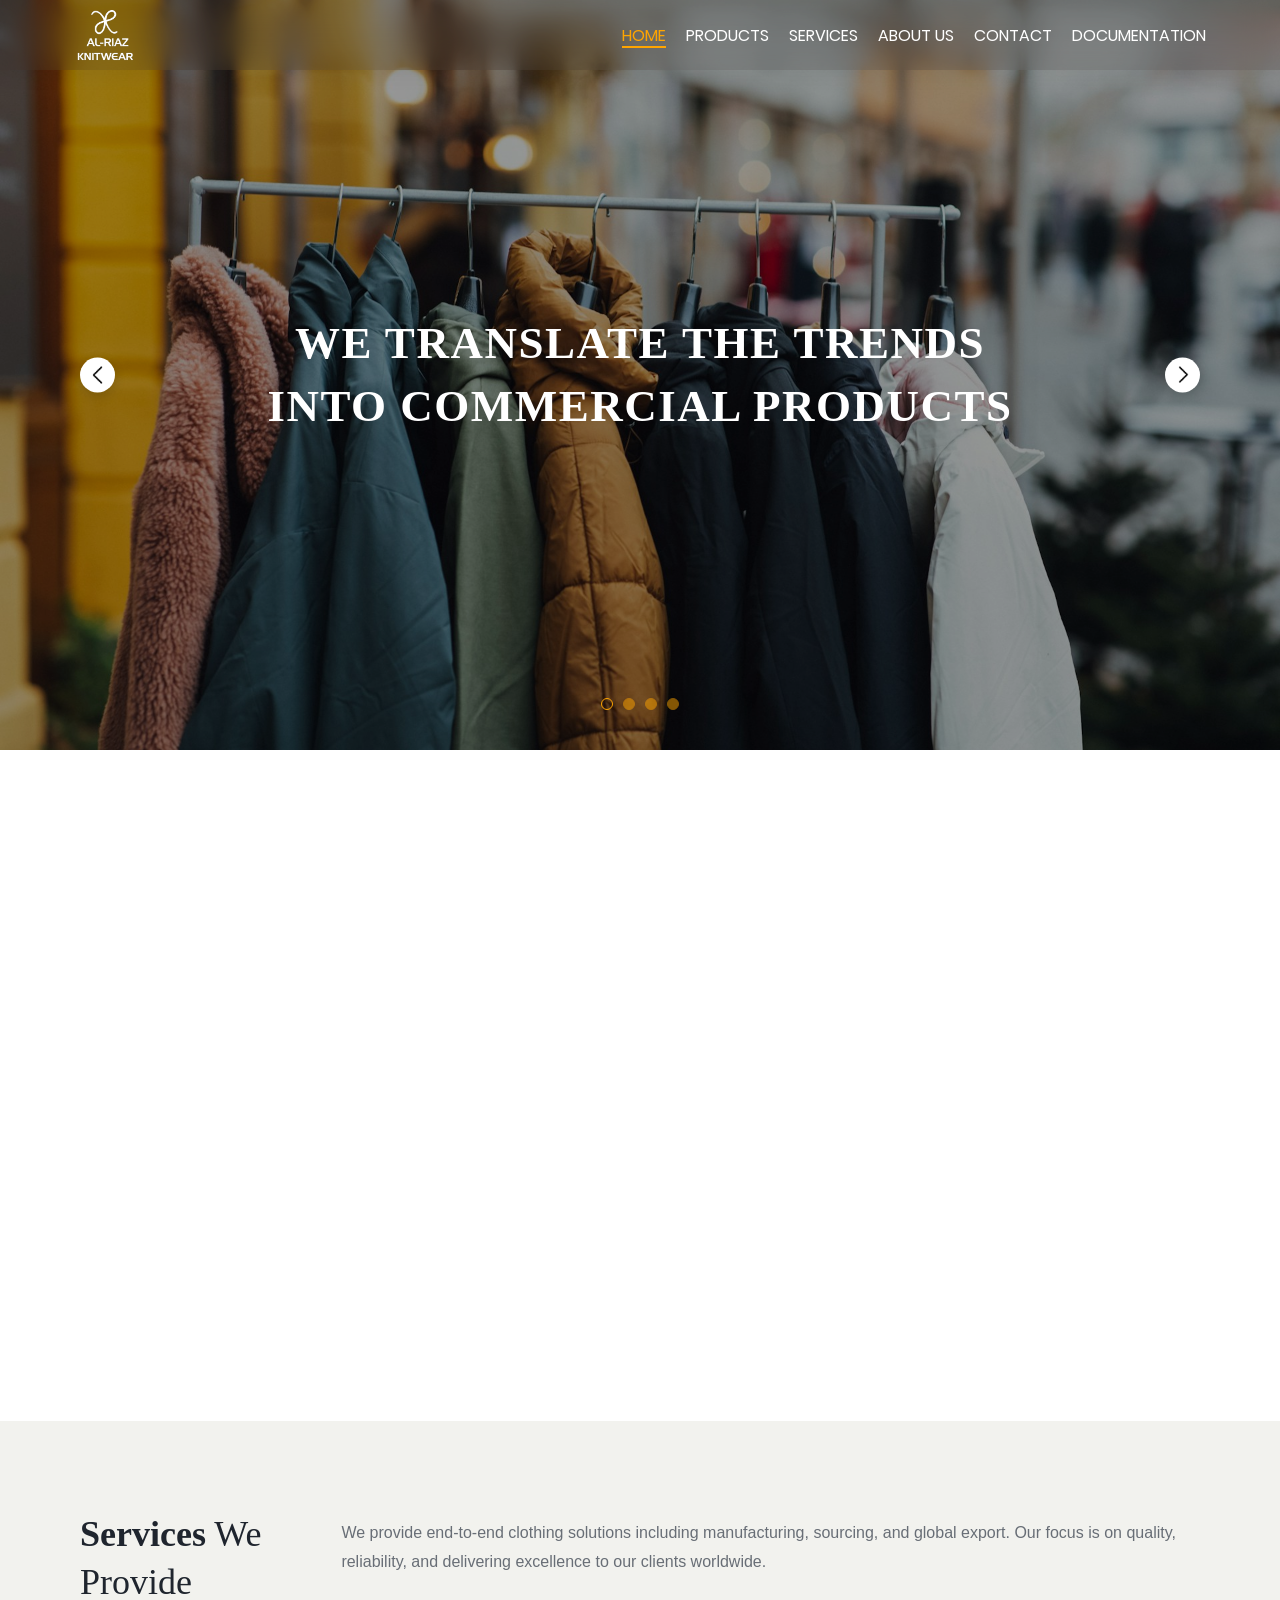
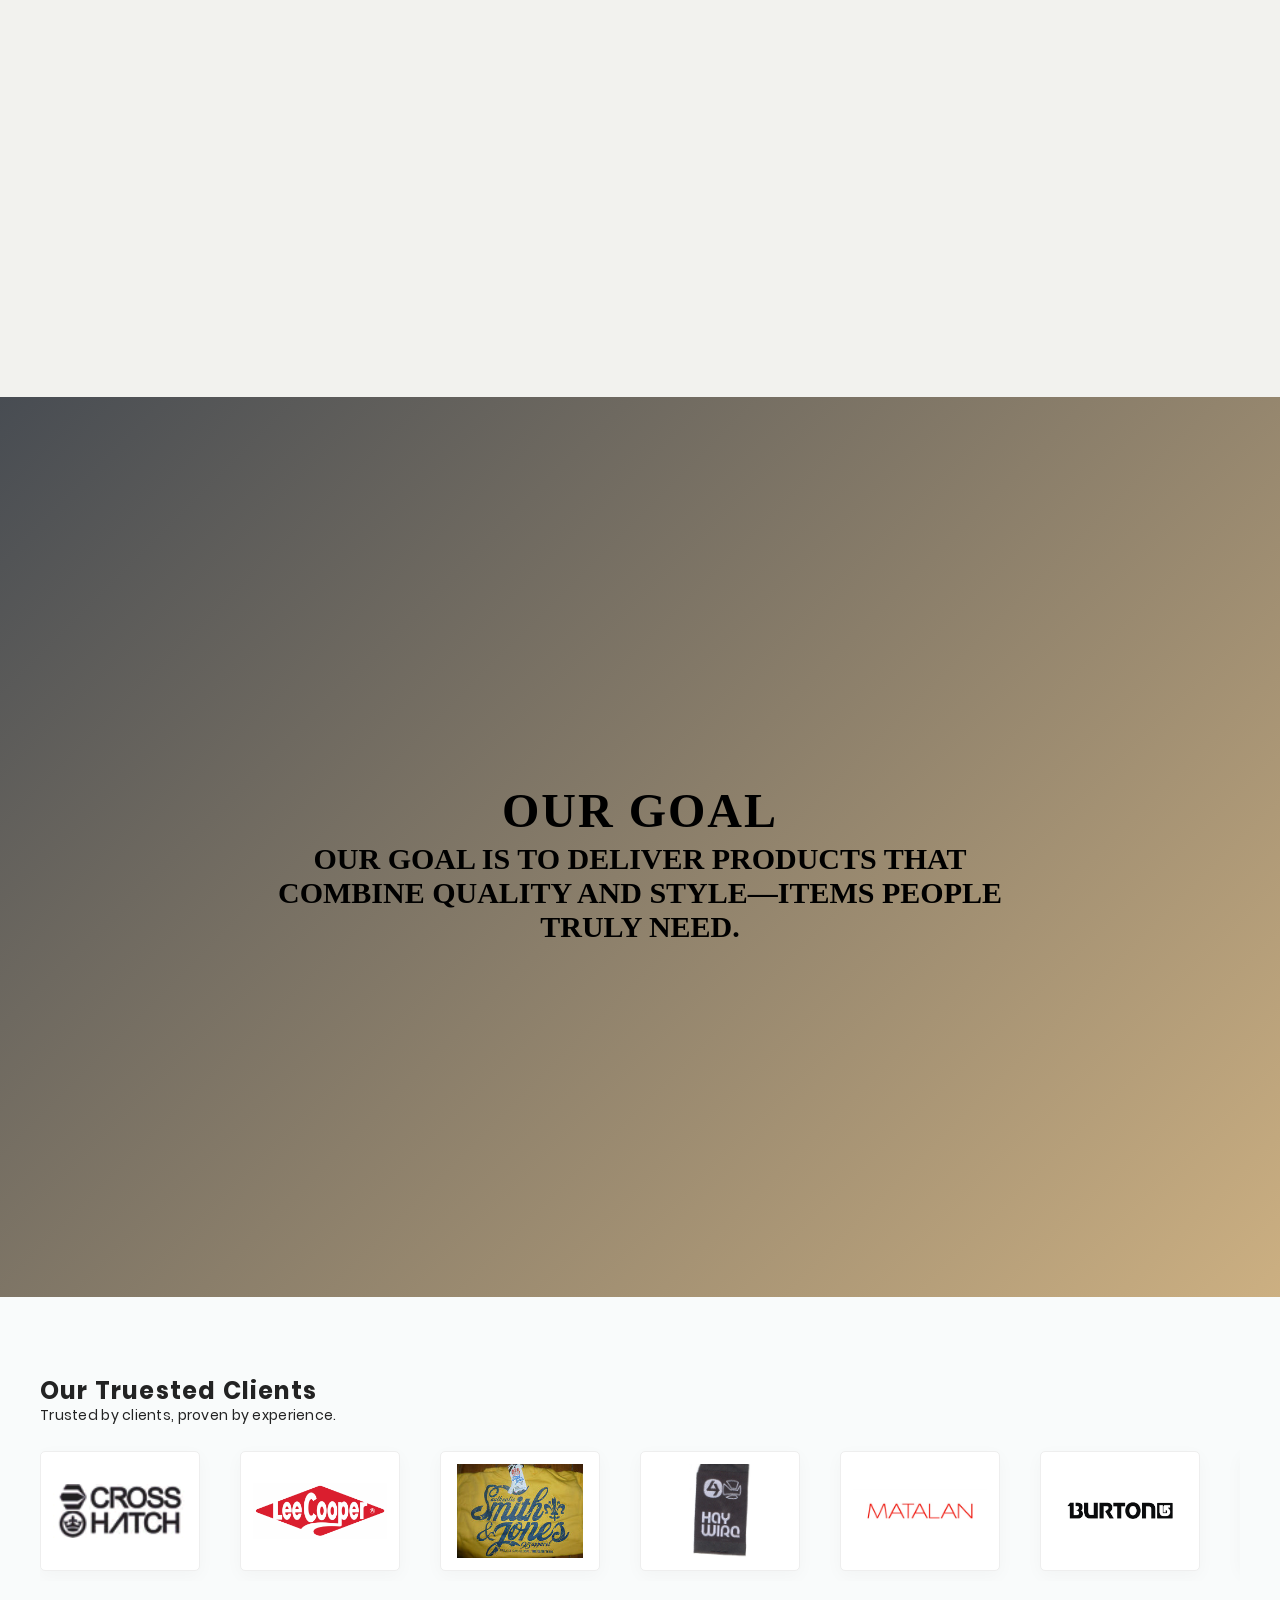
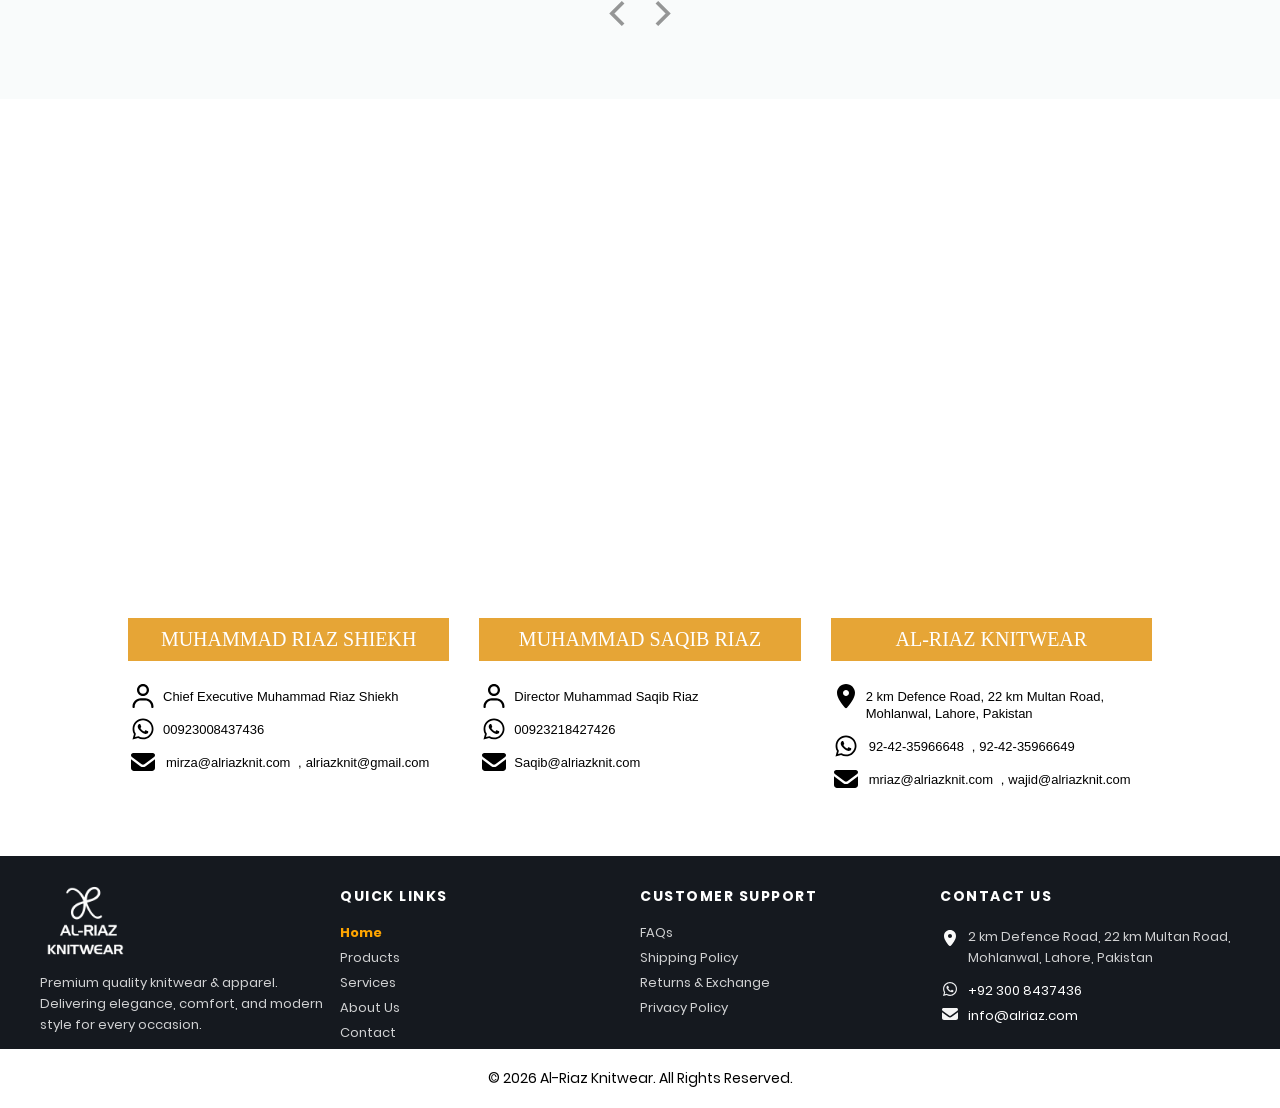
<file: index.html>
<!DOCTYPE html>
<html lang="en">
<head>
  <meta charset="UTF-8">
  <meta name="viewport" content="width=device-width, initial-scale=1.0">
  <title>Al-Riaz</title>
  <link rel="stylesheet" href="./css/index.css">
</head>
<header class="header">
  <div class="header-main">
    <div class="logo">
      <a href="./index.html">
        <img src="./assets/images/Logo main .png" alt="Logo">
      </a>
    </div>
     <button class="menu-toggle" id="menuToggle">☰</button>
   <nav class="nav" id="mainNav">
  <!-- <button id="closeMenu" class="close-btn">✖</button> -->
 <button id="closeMenu" class="close-btn">×</button>
  <a href='#home' class="nav-link">Home</a>
  <a href="#products" class="nav-link">Products</a>
  <a href="#services" class="nav-link">Services</a>
  <a href="#About-us" class="nav-link">About Us</a>
  <a href="#contact" class="nav-link">Contact</a>

  <div class="nav-item dropdown">
    <a href="#" class="nav-link dropdown-toggle">Documentation
      <img class="Angles-down" src="./assets/svg/angle-down-solid-full.svg" alt="">
    </a>
    <div class="dropdown-menu">
      <a href="#" onclick="window.open('./Pdf/Smeta Audit Report of Al-Riaz Knitwear (Pvt.) Limited-2015.pdf')">Sedex Report</a>
      <a href="#">Sedex Report Online</a>
      <a href="#" onclick="window.open('./Pdf/AL-Riaz profile .pdf')">Profile</a>
    </div>
  </div>
</nav>
  </div>
</header>
<div class="nav-overlay" id="navOverlay"></div>
<body>
 <div class="simple-carousel" id="home">
    <div class="carousel-slide">
      <div class="banner" style="background-image: url(./assets/images/markus-spiske-oEoe-qfymZQ-unsplash.jpg);">
        
        <div class="text-wrapper">
          <div class="overlay-text">
         <h3 class="first-text"><b>WE TRANSLATE THE TRENDS<br> INTO COMMERCIAL PRODUCTS</b></h3>
          </div>
       </div>
        </div>
      </div>
    
    <div class="carousel-slide">
      <div class="banner" style="background-image: url(./assets/images/northleg-official-r-ZMdzBOw-o-unsplash.jpg);">
      <div class="text-wrapper">
          <div class="overlay-text">
         <h3 class="first-text"><b>WE TRANSLATE THE TRENDS<br> INTO COMMERCIAL PRODUCTS</b></h3>
          </div>
       </div>
        </div>
      </div>
  

    <div class="carousel-slide">
      <div class="banner" style="background-image: url(./assets/images/neil-wallace-eTCogYz7kQE-unsplash.jpg);">
      <div class="text-wrapper">
          <div class="overlay-text">
         <h3 class="first-text"><b>WE TRANSLATE THE TRENDS<br> INTO COMMERCIAL PRODUCTS</b></h3>
          </div>
       </div>
      </div>
    </div>
    <div class="carousel-slide">
      <div class="banner" style="background-image: url(./assets/images/northleg-official-r-ZMdzBOw-o-unsplash.jpg);">
       <div class="text-wrapper">
          <div class="overlay-text">
         <h3 class="first-text"><b>WE TRANSLATE THE TRENDS<br> INTO COMMERCIAL PRODUCTS</b></h3>
          </div>
       </div>
      </div>
    </div>
    

    <!-- Navigation buttons -->
    <button class="prev">
  <img src="./assets/images/left-chevron.png" alt="">
</button>

<button class="next">
  <img src="./assets/images/right-arrow-angle.png" alt="">
</button>
    <div class="pagination"></div>
  </div>
 

<div class="about-section" id="About-us">

  <!-- LEFT: Content -->
  <div class="about-content" id="aboutContent">
    <p class="label" >About Us</p>  
    <h2 class="about-heading">WE TRANSLATE <strong>THE TRENDES INTO</strong> COMMERCIAL PRODUCTS</h2>
    <div class="divider"></div>
    <p class="about-text">Established in 1990 Al-Riaz Knitwear has become one of the most successful names in making trendy and fashion garments in the Pakistan and our name has a significant presence in Europe.
       We are working for 24 year but still as days first our priority has always been to produce high quality garment to cater the customer’s basic need of economy and durability.</p>
    <ul class="feature-list">
  <li>
    <span class="icon">
      <svg viewBox="0 0 10 10"><polygon points="2,5 4,8 8,2 4,6"/></svg>
    </span>
    Over 30 years of experience in knitwear production
  </li>
  <li>
    <span class="icon">
      <svg viewBox="0 0 10 10"><polygon points="2,5 4,8 8,2 4,6"/></svg>
    </span>
    High-quality fabrics and modern garment designs
  </li>
  <li>
    <span class="icon">
      <svg viewBox="0 0 10 10"><polygon points="2,5 4,8 8,2 4,6"/></svg>
    </span>
    Strong presence in local and European markets
  </li>
  <li>
    <span class="icon">
      <svg viewBox="0 0 10 10"><polygon points="2,5 4,8 8,2 4,6"/></svg>
    </span>
    Focus on durability, comfort, and customer satisfaction
  </li>
</ul>
  </div>

  <!-- RIGHT: Images -->
  <div class="about-images" id="aboutImages">
    <div class="img-card top-right">
      <img src="./assets/images/32.jpg" alt="Interior room"/>
    </div>
    <div class="img-card center">
      <img src="./assets/images/Stitching-scaled.jpeg" alt="Industrial worker"/>
    </div>
    <div class="img-card bottom-right">
      <img src="./assets/images/35.jpg" alt="Industrial sparks"/>
    </div>
  </div>

</div>

<!-- --SERVICE--SECTION--START-- -->
 <div class="services-section" id="services">

  <!-- Header: ONE ROW -->
  <div class="services-header">
    <h2 ><strong>Services</strong> We<br>Provide</h2>
   <p>
We provide end-to-end clothing solutions including manufacturing, sourcing, and global export. Our focus is on quality, reliability, and delivering excellence to our clients worldwide.
</p>
  </div>

  <!-- Cards -->
  <div class="cards-grid">

    <!-- Card 1 -->
     <div class="service-card">
      <img src="./assets/images/mens.jpeg" alt="Oil Plantation"/>
      <div class="card-text">
        <h3>Men’s Wears</h3>
    <p>Premium menswear with comfort, style, and modern designs for daily wear.</p>
    </div>
    </div>

    <!-- Card 2 -->
    <div class="service-card">
      <img src="./assets/images/boys wears.png" alt="boys wears"/>
      <div class="card-text">
      <h3>Boy’s Wears</h3>
      <p>Durable boyswear with comfort, style, and modern designs for daily wear.</p>
      </div>
    </div>

    <!-- Card 3 -->
    <div class="service-card">
      <img src="./assets/images/girlwear-removebg-preview.png" alt="baby wears"/>
      <div class="card-text">
        <h3>Girl’s Wears</h3>
      <p>Elegant ladieswear with comfort, style, and modern designs for daily wear.</p>
      </div>
    </div>
   
    <div class="service-card">
      <img src="./assets/images/ladies wear.jfif" alt="ladies wear"/>
      <div class="card-text">
        <h3>Ladie’s Wears</h3>
        <p>Elegant ladieswear with comfort, style, and modern designs for daily wear.</p>
      </div>
    </div>
  </div>
</div>

<!-- --SERVICE--SECTION--End-- -->


<!-- --OUR-GOAL--SECTION--START-- -->
 <section class="hero-section">
  <div class="overlay"></div>

  <div class="hero-content">
    <h4>OUR GOAL</h4>
    <h3>Our goal is to deliver products that combine quality and style—items people truly need.</h3> 
   </div>
</section>
<!-- --OUR-GOAL--SECTION--EnD-- -->

<!-- --WHITE--BUTTON--SLIDER--Start-->
 <div style="background-color: rgba(244, 248, 248, 0.514)">
 <div class="testimonial-section">

  <div class="header1">
    <h2>Our truested clients</h2>
    <p>Trusted by clients, proven by experience.</p>
  </div>

  <div class="reviews-container" id="reviewsContainer">
    <div class="reviews-grid" id="reviewsGrid"></div>
  </div>

  <div class="slider-nav">
    <button class="nav-btn" id="prevBtn1">
      <svg viewBox="6 0 12 24" class="arrow">
        <path d="M15 18l-6-6 6-6"/>
      </svg>
    </button>

    <button class="nav-btn" id="nextBtn1">
      <svg viewBox="6 0 12 24" class="arrow">
        <path d="M9 6l6 6-6 6"/>
      </svg>
    </button>
  </div>

</div>
</div>
<!-- --WHITE--BUTTON--SLIDER--End-->

<!-- --Contact-US--SECTION--Start-->
<div class="contact-section" id="contact">
  <div class="container">
 
<div class="map-container">
  <iframe
    id="googleMap"
    width="100%"
    height="450"
    style="border:0;"
    loading="lazy"
    referrerpolicy=""
    allowfullscreen>
  </iframe>
</div>

<div class="contact-container">

  <!-- 1 -->
  <div class="contact-card" >
    <h3>MUHAMMAD RIAZ SHIEKH</h3>
    
  <span class="locicon"><img class="locimg" src="./assets/svg/user-regular-full.svg" alt="">
   <p class="num2">Chief Executive Muhammad Riaz Shiekh</p>
</span>
<span class="locicon">
  <img class="locimg" src="./assets/svg/whatsapp-brands-solid-full.svg" alt="">

  <p class="num">00923008437436</p>
</span>

<!-- <span class="locicon1"><img class="locimg" src="./assets/svg/envelope-solid-full.svg" alt="">
<p class="num">mirza@alriazknit.com</p>
<p class="num3">alriazknit@gmail.com</p>
      
      </span> -->
<span class="locicon1">
  <img class="locimg" src="./assets/svg/envelope-solid-full.svg" alt="">
  <div class="text-group">
    <p class="num">mirza@alriazknit.com</p>
    <p class="num3">alriazknit@gmail.com</p>
  </div>
</span>
         
           <!-- <p class="num3">alriazknit@gmail.com</p> -->
        
</div>

  <!-- 2 -->
  <div class="contact-card">
    <h3>MUHAMMAD SAQIB RIAZ</h3>
   <span class="locicon"><img class="locimg" src="./assets/svg/user-regular-full.svg" alt="">
   <p class="num2">Director Muhammad Saqib Riaz</p>
</span>
<span class="locicon">
  <img class="locimg" src="./assets/svg/whatsapp-brands-solid-full.svg" alt="">

  <p class="num">00923218427426</p>
</span>

<span class="locicon"><img class="locimg" src="./assets/svg/envelope-solid-full.svg" alt="">
<p class="num">
    Saqib@alriazknit.com
    </p>
    </span>
  </div>

  <!-- 3 -->
  <div class="contact-card">
    <h3>AL-RIAZ KNITWEAR</h3>
   <span class="locicon"><img class="locimg" src="./assets/svg/location-dot-solid-full.svg" alt="">
   <p class="num">
    2 km Defence Road, 22 km Multan Road, Mohlanwal, Lahore, Pakistan
</p>
</span>
   <!-- <span class="locicon"><img class="locimg" src="./assets/svg/whatsapp-brands-solid-full.svg" alt="">
<p class="num">92-42-35966648</p>
      </span>
        <p class="num3">
          92-42-35966649
          </p> -->
<span class="locicon1">
  <img class="locimg" src="./assets/svg/whatsapp-brands-solid-full.svg" alt="">
  <div class="text-group">
    <p class="num">92-42-35966648</p>
    <p class="num3">92-42-35966649</p>
  </div>
</span>


          <!-- <span class="locicon"><img class="locimg" src="./assets/svg/envelope-solid-full.svg" alt="">
<p class="num" >
    mriaz@alriazknit.com
    </p>
      </span>
        <p class="num3">
          
    wajid@alriazknit.com
 
          </p> -->
          <span class="locicon1">
  <img class="locimg" src="./assets/svg/envelope-solid-full.svg" alt="">
  <div class="text-group">
    <p class="num">mriaz@alriazknit.com</p>
    <p class="num3">wajid@alriazknit.com</p>
  </div>
</span>
  </div>

</div>
 </div>
</div>
<!-- --Contact-US--SECTION--EnD-- -->

<!-- FOOTER -->
<footer class="footer">
  <div class="footer-container">

    <!-- LOGO + ABOUT -->
    <div class="footer-col">
      <img src="./assets/images/Logo main .png" class="footer-logo">
      <p class="logotext">
        Premium quality knitwear & apparel. Delivering elegance, comfort, and
        modern style for every occasion.
      </p>
    </div>

    <!-- QUICK LINKS -->
    <div class="footer-col">
      <h3>Quick Links</h3>
      <ul>
        <!-- <li><a href="./index.html">Home</a></li> -->
         <li><a href="#home" class="active">Home</a></li>
        <li><a href="#products" >Products</a></li>
        <li><a href="#services">Services</a></li>
        <li><a href="#About-us">About Us</a></li>
        <li><a href="#contact">Contact</a></li>
      </ul>
    </div>

    <!-- CUSTOMER SUPPORT -->
    <div class="footer-col">
      <h3>Customer Support</h3>
      <ul>
        <li><a href="#">FAQs</a></li>
        <li><a href="#">Shipping Policy</a></li>
        <li><a href="#">Returns & Exchange</a></li>
        <li><a href="#">Privacy Policy</a></li>
      </ul>
    </div>

    <!-- CONTACT -->
    <div class="footer-col">
      <h3>Contact Us</h3>
      <!-- <p>📍 2 km Defence Road, Lahore</p>
      <p>📞 +92 300 8437436</p>
      <p>✉️ info@alriaz.com</p> -->
      <p class="location1"><span><img src="./assets/svg/location-dot-solid-full.svg" alt=""></span>2 km Defence Road, 22 km Multan Road, Mohlanwal, Lahore, Pakistan
</p>
      <p class="location2"><span><img src="./assets/svg/whatsapp-brands-solid-full.svg" alt=""></span> <a href="tel:+923008437436">+92 300 8437436</a></p><br/>
      <p class="location3"><span><img src="./assets/svg/envelope-solid-full.svg" alt=""></span> <a href="mailto:info@alriaz.com">info@alriaz.com</a></p>
      
    </div>

  </div>

  <!-- BOTTOM -->

<div class="footer-bottom">
    <p >© 2026 Al-Riaz Knitwear. All Rights Reserved.</p>
  </div>

  </footer>
</body>

<!-- Header-heading-script --Start-->
<!-- --BODY--BLUER-- -->
<script>
  const overlay = document.getElementById('navOverlay');
  const mainNav = document.getElementById('mainNav');
  const menuToggleBtn = document.getElementById('menuToggle');
  const closeMenuBtn = document.getElementById('closeMenu');

  function closeMobileNav() {
    mainNav.classList.remove('show');
    overlay.classList.remove('active');
  }

// menu open hone par
menuToggleBtn.addEventListener('click', function() {
  mainNav.classList.add('show');
  overlay.classList.add('active');  // ✅ overlay on
});

// menu close hone par
closeMenuBtn.addEventListener('click', function() {
  mainNav.classList.remove('show');
  overlay.classList.remove('active');  // ✅ overlay off
});

// overlay click par bhi band ho
overlay.addEventListener('click', function() {
  mainNav.classList.remove('show');
  overlay.classList.remove('active');  // ✅ overlay click se band
});
</script>

 <!-- DROP-DOWN--OPEN-CLOSE -->
<script>
  const dropdowns = document.querySelectorAll('.nav-item.dropdown');

  // Dropdown toggle
  dropdowns.forEach(dropdown => {
    const toggle = dropdown.querySelector('.dropdown-toggle');
    toggle.addEventListener('click', e => {
      e.stopPropagation();
      e.preventDefault();

      dropdowns.forEach(d => {
        if (d !== dropdown) d.classList.remove('active');
      });

      dropdown.classList.toggle('active');
    });
  });

  // Nav links click pe nav band karo
  const navLinks = document.querySelectorAll('.nav-link:not(.dropdown-toggle)');
  navLinks.forEach(link => {
    link.addEventListener('click', function() {
      closeMobileNav();
      dropdowns.forEach(d => d.classList.remove('active'));
    });
  });

  // Dropdown andar ke links (About, Contact etc)
  const dropdownLinks = document.querySelectorAll('.dropdown-menu a');
  dropdownLinks.forEach(link => {
    link.addEventListener('click', function() {
      closeMobileNav();
      dropdowns.forEach(d => d.classList.remove('active'));
    });
  });

  // Bahar click pe band
  document.addEventListener('click', function(e) {
    const nav = document.querySelector('.nav');
    const menuToggle = document.querySelector('.menu-toggle');

    dropdowns.forEach(d => d.classList.remove('active'));

    if (!nav.contains(e.target) && !menuToggle.contains(e.target)) {
      closeMobileNav();
    }
  });
</script>

<script>
const mainHeader = document.querySelector('.header');

let lastScroll = 0;
let animTimeout = null;
let hasAnimatedDown = false; 
let hasAnimatedUp = true;  

window.addEventListener('scroll', () => {
    let currentScroll = window.pageYOffset;

    // 🔽 Scroll Down → Hide header
    if (currentScroll > lastScroll) {
        mainHeader.classList.add('hide-top');
        mainHeader.classList.remove('show');

        triggerHeaderAnim('down');
    }

    // 🔼 Scroll Up → Show header
    else {
        mainHeader.classList.remove('hide-top');
        mainHeader.classList.add('show');

        triggerHeaderAnim('up');
    }

    lastScroll = currentScroll;
});

function triggerHeaderAnim(direction) {
  if (window.innerWidth <= 768) return; 

  if (direction === 'down') {
    if (hasAnimatedDown) return; 
    hasAnimatedDown = true;
    hasAnimatedUp = false;
  }

  if (direction === 'up') {
    if (hasAnimatedUp) return; 
    hasAnimatedUp = true;
    hasAnimatedDown = false;
  }

  const animClass = direction === 'down' 
    ? 'animate-from-top' 
    : 'animate-from-bottom';

  mainHeader.classList.remove('animate-from-top', 'animate-from-bottom');
  void mainHeader.offsetWidth;
  mainHeader.classList.add(animClass);

  clearTimeout(animTimeout);
  animTimeout = setTimeout(() => {
    mainHeader.classList.remove('animate-from-top', 'animate-from-bottom');
  }, 600);
}
</script>
<script>
    const menuToggle = document.getElementById("menuToggle");
    const closeMenu = document.getElementById("closeMenu");
    const nav = document.getElementById("mainNav");

    menuToggle.addEventListener("click", () => {
      nav.classList.add("show");
      overlay.classList.add("active");
    });

    closeMenu.addEventListener("click", () => {
      closeMobileNav();
    });
  </script>
<!-- Header-heading-script --End-->
  <script>
    const currentPage =
      window.location.pathname.split("/").pop() || "index.html";

    document.querySelectorAll(".nav-link").forEach(link => {
      const linkPage = link.getAttribute("href").replace("./", "");

      if (linkPage === currentPage) {
        link.classList.add("active");
      }
    });
    
  </script>

  <!-- Scroll-based active nav -->
  <script>
    function setActiveNav() {
      const sections = document.querySelectorAll('div[id]');
      let current = '';

      sections.forEach(section => {
        const sectionTop = section.offsetTop - 100; // Adjust for header
        const sectionHeight = section.offsetHeight;
        if (window.pageYOffset >= sectionTop && window.pageYOffset < sectionTop + sectionHeight) {
          current = section.getAttribute('id');
        }
      });

      document.querySelectorAll('.nav-link').forEach(link => {
        link.classList.remove('active');
        const href = link.getAttribute('href');
        if (href === `#${current}`) {
          link.classList.add('active');
        } else if (href === './index.html' && current === '') {
          link.classList.add('active');
        }
      });
    }

    window.addEventListener('scroll', setActiveNav);
    setActiveNav(); // Set on load
  </script>


<!-- BACKGROUNG--IAGE---START -->
   <script>
const slides = document.querySelectorAll(".carousel-slide");
const prevBtn = document.querySelector(".prev");
const nextBtn = document.querySelector(".next");
const pagination = document.querySelector(".pagination");

let currentIndex = 0;

slides.forEach((_, index) => {
  const dot = document.createElement("div");
  dot.classList.add("dot");

  dot.addEventListener("click", () => {
    currentIndex = index;
    showSlide(currentIndex);
  });

  pagination.appendChild(dot);
});

const dots = document.querySelectorAll(".dot");
function showSlide(index) {
  // Pehle wali slide ko prev-slide class do
  slides.forEach(slide => {
    if (slide.classList.contains("active")) {
      slide.classList.add("prev-slide");
      slide.classList.remove("active");

      // Animation khatam hone ke baad prev-slide remove karo
      setTimeout(() => {
        slide.classList.remove("prev-slide");
      }, 600);
    }
  });
  // Dots update karo
  dots.forEach(dot => dot.classList.remove("active"));

  // Nai slide active karo
  
  slides[index].classList.add("active");
  dots[index].classList.add("active");
}
// next / prev
function nextSlide() {
  currentIndex = (currentIndex + 1) % slides.length;
  showSlide(currentIndex);
}

function prevSlide() {
  currentIndex = (currentIndex - 1 + slides.length) % slides.length;
  showSlide(currentIndex);
}

nextBtn.addEventListener("click", nextSlide);
prevBtn.addEventListener("click", prevSlide);

setInterval(nextSlide, 4000);

showSlide(currentIndex);
</script>
<!-- BACKGROUNG--IAGE---END -->

<!-- --ABOUT--SECTION--SECRIPT--START-- -->

<script>
const observer = new IntersectionObserver((entries) => {
  entries.forEach(entry => {
    if (entry.isIntersecting) {
      entry.target.classList.add('visible');
    } else {
      entry.target.classList.remove('visible'); // scroll out → animation reset
    }
  });
}, { 
  threshold: 0.15,
  rootMargin: '0px 0px -50px 0px'
});

document.querySelectorAll('#aboutContent, #aboutImages').forEach(el => {
  observer.observe(el);
});
</script>
<!-- --ABOUT--SECTION--SECRIPT--END-- -->


<!-- --SERVICE--SECTION--START--Seript-- -->
<script>
document.addEventListener("DOMContentLoaded", () => {
  const cards = document.querySelectorAll(".service-card");

  const observer = new IntersectionObserver((entries) => {
    entries.forEach(entry => {
      if (entry.isIntersecting) {
       
        entry.target.classList.remove("show");
        void entry.target.offsetWidth; 
        entry.target.classList.add("show");
      } else {
        entry.target.classList.remove("show");
      }
    });
  }, {
    threshold: 0.1,
    rootMargin: "0px"
  });

  cards.forEach(card => observer.observe(card));
});
</script>
<!-- --SERVICE--SECTION--END--Seript-- -->

<!-- --WHITE--BUTTON--client--SLIDER--Start-->
 <script>
const grid = document.getElementById('reviewsGrid');
const revcontainer = document.getElementById('reviewsContainer');
const prevBtn1 = document.getElementById('prevBtn1');
const nextBtn1 = document.getElementById('nextBtn1');

/* DATA */
const originalCards = `
<div class="review-card">
  <img src="./assets/images/client1.png" alt="Client Brand 1 logo" class="review-img">
</div>
<div class="review-card">
  <img src="./assets/images/client2.png" alt="Client Brand 2 logo" class="review-img">
</div>

<div class="review-card">
   <img src="./assets/images/client3.png" alt="Client Brand 3 logo" class="review-img">
</div>

<div class="review-card">
   <img src="./assets/images/client4.png" alt="Client Brand 4 logo" class="review-img">
</div>
<div class="review-card">
   <img src="./assets/images/client5.png" alt="Client Brand 5 logo" class="review-img">
</div>
<div class="review-card">
   <img src="./assets/images/client6.png" alt="Client Brand 6 logo" class="review-img">
</div>
<div class="review-card">
   <img src="./assets/images/client7.png" alt="Client Brand 7 logo" class="review-img">
</div>
<div class="review-card">
   <img src="./assets/images/client8.png" alt="Client Brand 8 logo" class="review-img">
</div>
<div class="review-card">
   <img src="./assets/images/clinet9.png" alt="Client Brand 9 logo" class="review-img">
</div>
<div class="review-card">
   <img src="./assets/images/clinet10.png" alt="Client Brand 10 logo" class="review-img">
</div>
<div class="review-card">
   <img src="./assets/images/client11.png" alt="Client Brand 11 logo" class="review-img">
</div>
<div class="review-card">
   <img src="./assets/images/client12.png" alt="Client Brand 12 logo" class="review-img">
</div>
<div class="review-card">
   <img src="./assets/images/cleint13.png" alt="Client Brand 13 logo" class="review-img">
</div>
<div class="review-card">
   <img src="./assets/images/client14.png" alt="Client Brand 14 logo" class="review-img">
</div>
`;

grid.innerHTML = originalCards + originalCards;

/* 🔥 DYNAMIC WIDTH */
function getCardWidth() {
  const card = document.querySelector('.review-card');
  const gap = 40;
  return card.offsetWidth + gap;
}

let scrollPosition = 0;
let isTransitioning = false;
let autoSlideInterval;

/* AUTO SLIDE */
function startAutoSlide() {
  autoSlideInterval = setInterval(() => {
    if (!isTransitioning) moveNext();
  }, 3000);
}

/* NEXT */
function moveNext() {
  const cardWidth = getCardWidth();
  isTransitioning = true;
  scrollPosition += cardWidth;

  grid.style.transform = `translateX(-${scrollPosition}px)`;

  setTimeout(() => {
    if (scrollPosition >= (grid.scrollWidth / 2)) {
      grid.style.transition = 'none';
      scrollPosition = 0;
      grid.style.transform = `translateX(0)`;
    }
    grid.style.transition = 'transform 0.8s ease';
    isTransitioning = false;
  }, 800);
}

/* PREV */
function movePrev() {
  const cardWidth = getCardWidth();
  isTransitioning = true;
  scrollPosition -= cardWidth;

  grid.style.transform = `translateX(-${scrollPosition}px)`;

  setTimeout(() => {
    if (scrollPosition < 0) {
      scrollPosition = (grid.scrollWidth / 2) - cardWidth;
      grid.style.transform = `translateX(-${scrollPosition}px)`;
    }
    isTransitioning = false;
  }, 800);
}

/* BUTTONS */
nextBtn1.onclick = () => {
  clearInterval(autoSlideInterval);
  moveNext();
  startAutoSlide();
};

prevBtn1.onclick = () => {
  clearInterval(autoSlideInterval);
  movePrev();
  startAutoSlide();
};

/* HOVER PAUSE */
revcontainer.onmouseenter = () => clearInterval(autoSlideInterval);
revcontainer.onmouseleave = startAutoSlide;

/* RESIZE FIX */
window.addEventListener('resize', () => {
  scrollPosition = 0;
  grid.style.transform = `translateX(0)`;
});

/* START */
startAutoSlide();
</script>

<!-- --WHITE--BUTTON--SLIDER--End-->


<!-- Map--Script -->
<script>
function loadMap(location) {
  document.getElementById("googleMap").src =
    "https://www.google.com/maps?q=" +
    encodeURIComponent(location) +
    "&output=embed";
}


window.addEventListener("DOMContentLoaded", () => {
  const params = new URLSearchParams(window.location.search);
  const loc = params.get("location");

 
  loadMap(
    loc
      ? loc
      : "2 km Defence Road, 22 km Multan Road, Mohlanwal, Lahore, Pakistan"
  );
});
</script>
<!-- // Drop-Down -->
<script>
  document.querySelectorAll('.dropdown > .nav-link').forEach(link => {
  link.addEventListener('click', function(e) {
    if (window.innerWidth <= 768) {
      e.preventDefault();
      this.nextElementSibling.classList.toggle('show-dropdown');
    }
  });
});
</script>
</html>
</file>
<file: css/index.css>
@font-face {
  font-family: "poppins";
  src: url("../assets/fonts/Poppins-Regular.ttf") format("truetype");
  font-weight: 400;
}

@font-face {
  font-family: "poppins";
  src: url("../assets/fonts/Poppins-Bold.ttf") format("truetype");
  font-weight: 700;
}

@font-face {
  font-family: "poppins";
  src: url("../assets/fonts/Poppins-ExtraBold.ttf") format("truetype");
  font-weight: 800;
}
/* *,
*::before,
*::after {
  box-sizing: border-box;
  margin: 0;
  padding: 0;
} */
html,
body {
  margin: 0;
  padding: 0;
  box-sizing: border-box;
  scroll-behavior: smooth;
  overflow-x: hidden;
  width: 100%;
}
/* body {
  margin: 0;
  padding: 0;
  box-sizing: border-box;
  scroll-behavior: smooth;
} */
/* parent */

.dropdown {
  position: relative;
}

/* menu hidden */
.dropdown-menu {
  position: absolute;
  top: 100%;
  left: 0;
  background: white;
  min-width: 160px;
  display: flex;
  flex-direction: column;

  opacity: 0;
  visibility: hidden;
  transform: translateY(10px);

  transition: all 0.3s ease;
  box-shadow: 0 5px 15px rgba(0, 0, 0, 0.1);
  z-index: 1000;
}

/* links */
.dropdown-menu a {
  padding: 10px 12px;
  text-decoration: none;
  color: black;
  font-size: 13px;
  border-bottom: 1px solid red;
  border-bottom: 1px solid #ddd;
  position: relative;
}
.dropdown:hover .dropdown-menu {
  opacity: 1;
  visibility: visible;
  color: orange;
}
.dropdown-menu a {
  position: relative;
}
.Angles-down{
  display:none;
}
.dropdown-menu a::after {
  content: "";
  position: absolute;
  left: 12px;
  bottom: 5px;
  width: 0;
  height: 2px;
  display: none;
  /* background: orange; */
  transition: width 0.3s ease;
}

.dropdown-menu a:hover {
  color: orange;
  /* width: 100%; */
}
/* .dropdown-menu::after {
  transform-origin: right;
}
.dropdown-menu:hover::after {
  transform-origin: left;
} */

/* .show-dropdown {
  opacity: 1 !important;
  visibility: visible !important;
  transform: translateY(0) !important;
} */
.header { 
  background: rgba(53, 50, 50, 0.178);
  backdrop-filter: blur(17px);
  box-sizing: border-box;
  margin: 0;
  /* padding: 0px 0px; */
  position: fixed;
  left: 0;
  width: 100%;
  height: 70px;
  z-index: 1001;
  display: flex;
  transition: transform 0.3s ease,top 0.3s ease;
  box-shadow: 0 4px 20px rgba(0, 0, 0, 0.06);
  padding: 0px 50px;

}
.header.scrolled {
  /* padding: 8px 0px; */
  box-shadow: 0 6px 25px rgba(0, 0, 0, 0.1);
}
.header.hide-top {
  transform: translateY(-100%);
}

.header.show {
  transform: translateY(0);
}

.header-main {
 display: flex;
  align-items: center;
  width: 100%;
  transition:
    transform 0.4s ease,
    opacity 0.4s ease;
  opacity: 1;
  justify-content: space-between; /* 👈 important */

  position: relative;
}
.header.hide-top .header-main {
  transform: translateY(-30px);
  opacity: 0;
}

/* show state */
.header.show .header-main {
  transform: translateY(0);
  opacity: 1;
}
.logo img { 
  width: 110px;
   position: relative;
  margin-top: 12px;
}


.nav {  
 font-family: poppins;
  font-weight: 400;
  display: flex;
  gap: 20px;
  /* align-items: center; */
  text-transform: uppercase;
  justify-content: flex-end;
  flex: 1;
  right: 2%;
  order: 2;
   position: relative;
  flex-wrap: wrap; 
}

.nav-link {
  position: relative;
  text-decoration: none;
  font-size: 16px;
  color: white;
  text-underline-offset: 0.15em;
  display: inline-block;
}

.nav-link::after {
  content: "";
  position: absolute;
  left: 0;
  bottom: 0;
  width: 100%;
  height: 2px;
  background-color: orange;
  transform: scaleX(0);
  transition: transform 0.3s ease;
}
.nav-link.active::after {
  transform: scaleX(1);
}
.nav-link:hover::after {
  transform: scaleX(1);
}

.nav-link::after {
  transform-origin: right;
}
.nav-link:hover::after {
  transform-origin: left;
}

.nav-link.active {
  color: orange;
  /* text-decoration-color: currentColor; */
}

.menu-toggle {
  display: none;
}

.close-btn {
  display: none;
}
/* Fade in animation */
@keyframes fadeIn {
  from {
    opacity: 0;
  }
  to {
    opacity: 1;
  }
}
/* @media (max-width: 1024px){
  .nav-link{
    font-size:30px;
  }
} */
@media (min-width: 1440px) {
  .nav-link {
    font-size: 20px;
  }
  .header {
    height: 100px;
  }
  .logo img {
    width: 150px;
  }
  .search-btn img {
    width: 30px;
  }
}
@media (min-width: 768px) and (max-width: 1024px) {
  .header{
    padding: 0px 0px;
  }
  .nav {
    gap: 10px;
  }
  .logo img {
    width: 100px;

    left: 20px;
  }
}
@media (max-width: 768px) {
  .Angles-down{
  display:inline-block;
  height:20px;
  /* height: 14px; */
  transition: transform 0.3s ease
}
.nav-item.dropdown.active .Angles-down {
    transform: rotate(180deg);         /* ✅ arrow upar ho jaye */
  }
  .header{
    padding: 0px 10px;
    /* position: relative; */
    z-index: 2001;  
  }
  .dropdown:hover .dropdown-menu {
    opacity: 1;
    visibility: visible;
    transform: translateY(0);
  }
  .dropdown-menu {
    display: none;
    flex-direction: column;
    width: 100%;
    background: transparent;
    margin-top: 5px;
    overflow: hidden;
    padding: 0;
    box-shadow:none;
    
  }
  .nav-item.dropdown {
    align-self: center;
    margin: 10px 0;
    width: 100%;
    display: flex;
    flex-direction: column;
    position: relative;
  }
  .nav-item.dropdown.active .dropdown-menu {
    display: flex;
  }
  .dropdown-menu a {
    
    padding: 15px 15px;
    border-bottom: 1px solid #ddd;
  }
  .dropdown-menu a:last-child {
    border-bottom: none;
  }
  .nav-link a:last-child {
    padding:0;
  }
  .header-main {
    display: flex;
    width: 100%;
  }
  .logo img { 
    width: 110px;
    margin-top: 12px;
    left: 0;
  }
  .nav-link.dropdown-toggle{
    border: none;
    display: flex;
     padding: 0;
     gap: 110px;
  }
  .menu-toggle {
    display: block;
    font-size: 26px;
    background: none;
    border: none;
    cursor: pointer;
    color: white;
    position: absolute;
    right: 20px;
    padding: 0;
    line-height: 1;
  }
  .nav {
    display: flex;             
    justify-content: flex-start;
    position: fixed;
    top: 0;
    right: -100%;            
    width: 260px;
    height: 100vh;            
    background: white;
    color: black;
    flex-direction: column;
    padding: 0 0px;
    box-shadow: -4px 0 15px rgba(0,0,0,0.15);
    transition: right 0.3s ease;
    z-index: 2000;
    overflow-y: auto; 
    overflow-x: hidden; 
    gap: 0;       
  }
  .nav.show {
    right: 0;                
  }
  .nav-link {
    font-size: 14px;
    font-family: poppins;
    text-decoration: none;
    color: #222;
    display: flex;
    align-items: end;
    justify-content: start;
    width: 100%;
    /* ✅ height: 100% removed — yahi space ka cause tha */
    border-bottom: 1px solid #b8b5b5;
    padding: 12px 10px;
  }
  .nav-link::after {
  background-color: unset;
 
}
  .close-btn {
    display: flex;
    align-items: center;
    justify-content: flex-end;
    font-weight: 100;
    font-size: 30px;
    width: 100%;
    padding: 8px 10px;
    margin: 0;
    color: black;
    cursor: pointer;
    background: none;
    border: none;
    line-height: 1;
    opacity: 0.9;
  }
  .nav-overlay {
  display: none;
  position: fixed;
  top: 0;
  left: 0;
  width: 100%;
  height: 100%;
  background: rgba(0, 0, 0, 0.5);
  backdrop-filter: blur(3px);   
  z-index: 1999;                
  transition: opacity 0.3s ease;
}

.nav-overlay.active {
  display: block;
}
}
@media (max-width: 430px) {
  .nav-link.dropdown-toggle {
    gap: 49px;
  }
   .header{
    padding: 0px 0px;
  }
  .nav{
    width: 200px;
  }
  
}
/* Background---Image ---STart */
.carousel-main {
  height: 920px;
  /* margin-top: 120px; */
  background: red;
}
.simple-carousel {
  background-color:black;
  position: relative;
  width: 100%;
  margin: 0px auto;
  overflow: hidden;
  margin-top: 0px;
}

.carousel-slide {
  display: none;
  width: 100%;
  height: 750px;
  animation: none;
}

.carousel-slide.active {
  display: flex;
  opacity: 1;
  pointer-events: auto;
  animation: slideInRight 0.6s ease forwards;
  z-index: 2; /* ← upar rahega */
}

.carousel-slide.prev-slide {
  opacity: 1;
  pointer-events: none;
  animation: slideOutLeft 0.6s ease forwards;
  z-index: 1; /* ← neeche rahega */
}

@keyframes slideInRight {
  from {
    opacity: 0;
    transform: translateX(40px);
  }
  to {
    opacity: 1;
    transform: translateX(80);
  }
}

@keyframes slideOutLeft {
  from {
    opacity: 1;
    transform: translateX(0);
  }
  to {
    opacity: 0;
    transform: translateX(-40px);
  }
}

/* Text animation — neeche se upar */
@keyframes textUp {
  from {
    opacity: 0;
    transform: translate(-50%, 40px);
  }
  to {
    opacity: 1;
    transform: translate(-50%, -50%);
  }
}
.banner::after {
  content: "";
  position: absolute;
  inset: 0;
  background: inherit; 
  filter: brightness(0.6) contrast(1);
  z-index: 0;

}
.banner {
  width: 100%;
  height: 100%;
  display: flex;
  background-repeat: no-repeat;
  background-size: cover;
  background-position: center;
  display: inline-block;
  object-fit: contain;
  /* filter: brightness(0.6) contrast(1); */
}
.carousel-slide.active .text-wrapper {
  animation: textUp 0.7s ease 0.2s both; /* 0.2s delay — slide aane ke baad text aye */
}
.text-wrapper {
  position: absolute;   
  top: 50%;           
  left: 50%;           
  transform: translate(-50%, -50%); 
  width: 90%;           
  text-align: center;   
  z-index: 5;           
}

.overlay-text {
  padding: 0;
  width: 100%;
}

.first-text {
  font-size: 45px;
  color: white;
  font-weight: 700;
  letter-spacing: 1.5px;
  text-transform: uppercase;
  line-height: 1.4;
  filter: none;
  /* text-shadow: 2px 2px 10px rgba(0,0,0,0.7);  */
}
/* Buttons */
.prev,
.next {
  position: absolute;
  top: 50%;
  transform: translateY(-50%);
  background: white;
  color: #333;
  border: none;
  font-size: 20px;
  border-radius: 50%;
  width: 35px;
  height: 35px;

  display: flex;
  justify-content: center;
  align-items: center;

  cursor: pointer;
  box-shadow: 0 4px 12px rgba(0, 0, 0, 0.15);
  transition: all 0.3s ease;
}
.prev img {
  width: 25px;
  height: 25px;
  object-fit: contain;
  /* margin-top: 3px;
  margin-left: -2px; */
}
.next img {
  width: 25px;
  height: 25px;
  object-fit: contain;
  /* margin-top: 3px; */
  margin-left: 2px;
}
.prev:hover,
.next:hover {
  background: orange;
  transform: translateY(-50%) scale(1.1);
}

.prev {
  left: 80px;
}
.next {
  right: 80px;
}

.pagination {
  position: absolute;
  bottom: 40px;
  left: 50%;
  transform: translateX(-50%);
  display: flex;
  gap: 10px;
}

.dot {
  width: 10px;
  height: 10px;
  border-radius: 100%;
  /* background: #707979; */
  background: orange;
  opacity: 0.5;
  cursor: pointer;
  transition: all 0.3s ease;
  border: 1px solid orange;
}

/* active dot */
.dot.active {
  width: 10px;
  height: 10px;
  opacity: 1;
  background: none;
  border: lid red solid #707979;
}
@media (max-width: 1440px) {
  .carousel-main {
    /* margin-top: 100px; */
    height: 910px;
  }
  .simple-carousel {
    /* margin: 50px auto; */
    margin-top: 0px;
  }
  .text-wrapper {
  margin: 0 auto;
}
}
@media (max-width: 1024px) {
  .carousel-main {
    /* margin-top: 100px; */
    height: 910px;
  }
  .simple-carousel {
    /* margin: 50px auto; */
    margin-top: 0px;
  }
  .text-wrapper {
  margin: 1% auto;
}
  .prev,
  .next {
    top: 50%;
  }
}

@media (max-width: 768px) {
  .carousel-main {
    /* margin-top: 71px; */
    height: 650px;
  }
  .simple-carousel {
    /* margin: 60px auto; */
    height: 570px;
    margin-top: 0px;
  }
  .text-wrapper {
  margin: -9% auto;
}
  .prev,
  .next {
    top: 50%;
  }
  .pagination {
    bottom: 20px;
  }
  .banner {
    height: 570px;
  }
  /* .first-text { font-size: 20px; }
  .second-text { font-size: 20px; } */
}
@media (max-width: 430px) {
  .carousel-main {
    height: 620px;
  }
  .text-wrapper {
  margin: -18% auto;
}
  .first-text {
    font-size: 20px;
  }

  .simple-carousel {
    /* margin: 60px auto; */
    height: 570px;
    margin-top: 0px;
  }
  .banner {
    height: 570px;
  }
  .prev {
    left: 0px;
    top: 50%;
  }
  .next {
    right: 0px;
    top: 50%;
    /* display: none; */
  }
}
/* Background---Image ---End */

/* <!-- --ABOUT--SECTION--SECRIPT--Start-- --> */
/* Default hidden state */
#aboutContent {
  opacity: 0;
  transform: translateX(-60px);
  transition: opacity 0.7s ease, transform 0.7s ease;
}

#aboutImages {
  opacity: 0;
  transform: translateX(60px);
  transition: opacity 0.7s ease, transform 0.7s ease;
}

#aboutContent.visible,
#aboutImages.visible {
  opacity: 1;
  transform: translateX(0);
}
.about-section {
  display: flex;
  align-items: center;
  gap: 60px;
  max-width: 1200px;
  margin: 0 auto;
  padding: 80px 0px;
  scroll-margin-top: 80px;
}

/* ── LEFT CONTENT ── */
.about-content {
  flex: 1;
  min-width: 0;
  opacity: 0;
  transform: translateX(-30px);
  transition:
    opacity 0.8s ease,
    transform 0.8s ease;
}
.about-content.visible {
  opacity: 1;
  transform: translateX(0);
}

.label {
  font-family: "Open Sans";
  font-size: 20px;
  letter-spacing: 3px;
  line-height: 22.8571px;
  text-transform: uppercase;
  color: rgb(31, 37, 46);
  /* margin: 0;
   padding: 0; */
  /* margin-bottom: 16px; */
}

.about-heading {
  font-family: "Open Sans";
  font-size: clamp(36px, 4vw, 46px);
  font-weight: 400;
  line-height: 47.88px;
  color: rgb(31, 37, 46);
  margin: 0;
  padding: 0;

  /* margin-bottom: 20px;  */
}
.about-content h2 strong {
  font-weight: 700;
}

.divider {
  width: 145px;
  height: 3px;
  background-color: orange;
  margin-bottom: 24px;
  transform: scaleX(0);
  transform-origin: left;
  transition: transform 0.6s ease 0.5s;
}
.about-content.visible .divider {
  transform: scaleX(1);
}

.about-text {
  font-family: "Open Sans";
  font-size: 16px;
  line-height: 28.8px;
  color: rgb(31, 37, 46);
  /* margin-bottom: 28px; */
}

.feature-list {
  list-style: none;
  display: flex;
  flex-direction: column;
  gap: 10px;
  margin: 0;
  padding: 0;
}
.feature-list li {
  display: flex;
  align-items: center;
  gap: 12px;
  font-size: 15px;
  color: rgb(31, 37, 46);
  opacity: 0;
  transform: translateX(-16px);
  transition:
    opacity 0.5s ease,
    transform 0.5s ease;
}
.about-content.visible .feature-list li:nth-child(1) {
  opacity: 1;
  transform: translateX(0);
  transition-delay: 0.6s;
}
.about-content.visible .feature-list li:nth-child(2) {
  opacity: 1;
  transform: translateX(0);
  transition-delay: 0.75s;
}
.about-content.visible .feature-list li:nth-child(3) {
  opacity: 1;
  transform: translateX(0);
  transition-delay: 0.9s;
}
.about-content.visible .feature-list li:nth-child(4) {
  opacity: 1;
  transform: translateX(0);
  transition-delay: 1.05s;
}

.feature-list li .icon {
  width: 22px;
  height: 22px;
  border-radius: 50%;
  background: orange;
  display: flex;
  align-items: center;
  justify-content: center;
  flex-shrink: 0;
}
.feature-list li .icon svg {
  width: 10px;
  height: 10px;
  fill: #fff;
}

/* ── RIGHT IMAGES ── */
.about-images {
  flex: 0 0 46%;
  position: relative;
  height: 409px;
  opacity: 0;
  transform: translateX(30px);
  transition:
    opacity 0.8s ease 0.2s,
    transform 0.8s ease 0.2s;
}
.about-images.visible {
  opacity: 1;
  transform: translateX(0);
}

.img-card {
  position: absolute;
  /* border-radius: 4px; */
  overflow: hidden;
  box-shadow: 0 12px 40px rgba(0, 0, 0, 0.15);
  transition:
    transform 0.4s ease,
    box-shadow 0.4s ease;
}
.img-card:hover {
  transform: scale(1.03) translateY(-4px);
  box-shadow: 0 20px 50px rgba(0, 0, 0, 0.22);
}
.img-card img {
  width: 100%;
  height: 100%;
  object-fit: cover;
  display: block;
  cursor: pointer;
}

/* Positions matching reference */
.img-card.top-right {
  top: 0;
  right: 0;
  width: 52%;
  height: 200px;
}
.img-card.center {
  top: 60px;
  left: 0;
  width: 56%;
  height: 320px;
  z-index: 2;
}
.img-card.bottom-right {
  bottom: 0;
  right: 0;
  width: 52%;
  height: 210px;
}

/* ── RESPONSIVE ── */
@media (min-width: 1404px) {
  .about-section {
  
  padding: auto 0px;
 
}
}
@media (max-width: 1024px) {
  .about-section {
    gap: 30px;
    padding: 80px 40px;
  }
  .about-images {
    flex: 0 0 46%;
    position: relative;
    height: 585px;
  }
}
@media (max-width: 768px) {
  .about-section {
    flex-direction: column;
    padding: 60px 35px;
  }
  .about-images {
    width: 100%;
    height: 400px;
    flex: none;
  }
}
@media (max-width: 320px) {
  .about-section {
    flex-direction: column;
    padding: 60px 20px;
  }
  .about-images {
    width: 100%;
    height: 400px;
    flex: none;
  }
}
/* <!-- --ABOUT--SECTION--SECRIPT--END-- --> */

/* <!-- --SERVICE--SECTION--START-- --> */
.services-section {
  max-width: 1200px;
  margin: 0 auto;
  padding: 60px 80px;
  background: #f2f2ee;
  scroll-margin-top: 80px;
}

/* Header — ONE ROW: heading left, para right */
.services-header {
  display: flex;
  align-items: flex-start;
  gap: 80px;
  /* margin-bottom: 50px; */
}
.services-header h2 {
  font-family: Merriweather, serif;
  color: rgb(31, 37, 46);
  font-size: 36px;
  font-weight: 400;
  line-height: 47.88px;
  flex: 0 0 auto;
  text-size-adjust: 100%;
}
.services-header h2 strong {
  font-weight: 700;
}
.services-header p {
  font-size: 16px;
  line-height: 28.8px;
  color: rgb(104, 110, 118);
  font-family: "Open Sans", sans-serif;
  text-size-adjust: 100%;
  flex: 1;
  padding-top: 22px;
}

/* Cards grid */
.cards-grid {
  display: grid;
  grid-template-columns: repeat(4, 1fr);
  gap: 30px;
}

/* Single card */
.service-card {
  position: relative;
  height: 300px;
  overflow: hidden;
  cursor: pointer;
}

.service-card img {
  position: absolute;
  inset: 0;
  width: 100%;
  height: 100%;
  transition: transform 0.5s ease;
  transform: scaleX(1.1);
}
/* .service-card:hover img {
  transform: scale(1.06);
} */

/* Text box at bottom — orange ONLY on text area on hover */
.card-text {
  position: absolute;
  bottom: 0;
  left: 0px;
  right: 0;
  padding: 0px 22px;
  z-index: 3;
  /* background: rgba(0, 0, 0, 0.58); */
  transition: background 0.35s ease;
}
.service-card:hover .card-text {
  background: orange;
}

.card-text h3 {
  font-family: Merriweather Light 18pt;
  font-size: 24px;
  font-weight: 400;
  line-height: 26.4px;
  color: #fff;
  margin-bottom: 8px;
}
.card-text p {
  font-size: 14px;
  line-height: 25.2px;
  color: rgba(255, 255, 255, 0.9);
  
}
/* .card-text h3,
.card-text p {
  margin: 20px;   
} */
.service-card {
  opacity: 0;
  transform: scale(0.9);
}
.service-card.show {
  animation: zoomOutSide  0.6s ease forwards;
}

@keyframes zoomOutSide {
  from {
    opacity: 0;
    transform: translateY(50px) scale(0.9);
  }
  to {
    opacity: 1;
    transform: translateY(0) scale(1);
  }
}
.service-card:nth-child(1).show { animation-delay: 0.1s; }
.service-card:nth-child(2).show { animation-delay: 0.2s; }
.service-card:nth-child(3).show { animation-delay: 0.3s; }
.service-card:nth-child(4).show { animation-delay: 0.4s; }
@media (min-width: 1440px) {
     .services-section {
  max-width: 1800px;
 
}
.services-header h2{
  font-size: 40px;
}
.services-header p{
  font-size: 25px;
}
}
@media (max-width: 1024px) {
  .services-section {
    padding: 60px 35px;
  }
}
@media (max-width: 768px) {
  .services-header {
    flex-direction: row;
    gap: 30px;
  }
  .cards-grid {
    grid-template-columns: repeat(2, 1fr);
    gap: 20px;
  }
  .service-card {
    height: 300px;
  }
}
@media (max-width: 430px) {
  .services-section {
    padding: 40px 20px;
  }
  .services-header {
    flex-direction: column;
    gap: 0px;
  }
  .services-header h2 {
    margin: 0;
  }
  .services-header p {
    padding-top: 0px;
  }
  .cards-grid {
    grid-template-columns: 1fr;
    gap: 15px;
  }
}
/* <!-- --SERVICE--SECTION--End-- --> */

/* <!-- --OUR-GOAL--SECTION--START-- --> */
.hero-section {
  height: 100vh;
  background: url("../assets/images/WhatsApp Image 2026-04-05 at 3.02.07 PM.jpeg") center/cover no-repeat;
  background-attachment: fixed;
  position: relative;
  display: flex;
  justify-content: center;
  align-items: center;
  text-align: center;
}

/* Red overlay */
.overlay {
  position: absolute;
  width: 100%;
  height: 100%;
  /* background: rgba(218, 157, 43, 0.6); */
  background: linear-gradient(135deg, rgba(14, 20, 28, 0.76), rgba(167, 118, 39, 0.58));

  top: 0;
  left: 0;
}

/* Content */
.hero-content {
  position: relative;
  color: black;
  z-index: 2;
  max-width: 800px;
}

.hero-content h4 {
  font-size: 48px;
  letter-spacing: 2px;
  /* margin-bottom: 10px;  */
}

.hero-content h3 {
  font-size: 30px;
  margin-top: -60px;
  text-transform: uppercase;
}
@media (max-width: 768px) {
  .hero-section {
    background-attachment: fixed;
  }
}
@media (max-width: 430px) {
  .hero-section {
    background-attachment: fixed;
  height: 90vh;
  }
  .hero-content h3{
    font-size: 16px;
  }
  
}
/* <!-- --OUR-GOAL--SECTION--END-- --> */

/* <!-- --OUR-GOAL--SECTION--REFINED--START-- -->
.hero-section {
  overflow: hidden;
}

.hero-section::before {
  content: "";
  position: absolute;
  inset: 0;
  background:
    radial-gradient(circle at 20% 20%, rgba(255, 255, 255, 0.16), transparent 24%),
    radial-gradient(circle at 80% 70%, rgba(214, 153, 58, 0.18), transparent 28%);
  z-index: 1;
  animation: heroGlow 8s ease-in-out infinite;
}

.overlay {
  background: linear-gradient(135deg, rgba(14, 20, 28, 0.76), rgba(167, 118, 39, 0.58));
}

.hero-content {
  max-width: 840px;
  padding: 38px 42px;
  border: 1px solid rgba(255, 255, 255, 0.18);
  border-radius: 28px;
  background: rgba(12, 18, 26, 0.22);
  backdrop-filter: blur(8px);
  box-shadow: 0 24px 60px rgba(0, 0, 0, 0.24);
  animation: heroContentRise 1.1s ease both;
}

.hero-content h4 {
  margin: 0 0 18px;
  font-family: poppins, sans-serif;
  font-size: clamp(16px, 1.4vw, 20px);
  font-weight: 700;
  letter-spacing: 0.45em;
  color: #f2c078;
  text-transform: uppercase;
  animation: heroTextReveal 0.9s ease 0.15s both;
}

.hero-content h3 {
  margin: 0;
  font-family: Georgia, "Times New Roman", serif;
  font-size: clamp(24px, 3.2vw, 40px);
  font-weight: 600;
  line-height: 1.28;
  text-transform: none;
  color: #ffffff;
  text-shadow: 0 10px 30px rgba(0, 0, 0, 0.32);
  animation: heroTextReveal 0.9s ease 0.3s both;
}

@keyframes heroContentRise {
  from {
    opacity: 0;
    transform: translateY(38px) scale(0.96);
  }
  to {
    opacity: 1;
    transform: translateY(0) scale(1);
  }
}

@keyframes heroTextReveal {
  from {
    opacity: 0;
    transform: translateY(24px);
  }
  to {
    opacity: 1;
    transform: translateY(0);
  }
}

@keyframes heroGlow {
  0%,
  100% {
    transform: scale(1);
    opacity: 1;
  }
  50% {
    transform: scale(1.04);
    opacity: 0.85;
  }
}

@media (max-width: 768px) {
  .hero-content {
    margin: 0 20px;
    padding: 28px 22px;
    border-radius: 22px;
  }

  .hero-content h4 {
    letter-spacing: 0.28em;
  }
}

@media (max-width: 430px) {
  .hero-content {
    margin: 0 16px;
    padding: 24px 18px;
  }

  .hero-content h3 {
    font-size: 20px;
    line-height: 1.45;
  }
} */
/* <!-- --OUR-GOAL--SECTION--REFINED--END-- --> */

 /* <!-- --WHITE--BUTTON--SLIDER--Start--> */

/* SLIDER */
.reviews-container {
  overflow: hidden;
  padding: 10px 0px;
}

.reviews-grid {
  display: flex;
  gap: 40px;
  transition: transform 0.8s ease;
}

/* CARD */
.review-card {
 width: 160px;
  height: 120px;           
  overflow: hidden;
  border: 0.5px solid #eee;
  border-radius: 5px;
  background: #ffffff;    
  display: flex;           
  align-items: center;    
  justify-content: center; 
  padding: 12px;           
  box-sizing: border-box;
  flex-shrink: 0;
  box-shadow:  0 5px 18px rgba(0,0,0,0.03);
  /* box-shadow: 0 5px 18px rgba(50,50,50,0.3);  */

}

.review-img {
  width: 100%;
  height: 100%;
  object-fit: contain;
  display: block;
}
/* ARROWS */
.slider-nav {
  display: flex;
  justify-content: center;
  margin-top: 10px;
}

.nav-btn {
  border: none;
  background: none;
  cursor: pointer;
  padding: 0;
}
.arrow {
  width: 45px;
  height: 45px;
  stroke: rgba(0,0,0,0.4);
  stroke-width: 2;
  fill: none;
  transition: 0.3s;
}

.nav-btn:hover .arrow {
  stroke: black;
  transform: scale(1.1);
}
/* ========================= */
/* 📱 RESPONSIVE */
/* ========================= */
/* @media (max-width: 2560px) {
  .testimonial-section {    
    padding: 80px 280px;
    border: lid red solid red;
  }
  
} */


  .testimonial-section {     
    /* padding: 60px 160px; */
  max-width: 1200px;
  margin: 0 auto;
  padding: 60px 0px; 
  }
  .header1 h2 {
  color: rgb(35, 35, 35);
  font-family: poppins;
  font-size: 24px;
  font-weight: 700;
   margin-bottom: -15px;
   letter-spacing: 1.2px;
   line-height: 28px;
   text-transform: capitalize;
}

.header1 p {
  color: rgb(35, 35, 35);
  font-family: poppins;
  font-size: 14px;
  font-weight: 400;
   margin-bottom: 15px;
   letter-spacing: 0.28px;
   line-height: 22px;
}
@media (max-width: 1024px) {
  .testimonial-section {
  max-width: 1200px;
 margin: auto;
  padding: 40px 70px;
 
}
  .header1 p {
    font-size: 15px;
    margin-bottom: 10px;
   
  }
}

@media (max-width: 768px) {
  .testimonial-section {
  padding: 30px 20px;
  }
  .header1 h2 {
    font-size: 20px;
  }

  .header1 p {
    font-size: 13px;
    margin-bottom: 5px;
  }

  .arrow {
    width: 35px;
    height: 35px;
  }
}

@media (max-width: 480px) {
 .testimonial-section {
  padding: 30px 20px;
  }

  .header1 h2 {
    font-size: 18px;
  }

  .header1 p {
    font-size: 12px;
     margin-bottom: 5px;
  }
  .section-header1 p {
    
    font-size: 11px;
    
  }
}

  /* <!-- --WHITE--BUTTON--SLIDER--End--> */


/* <!-- --Contact-US--SECTION--Start--> */
.contact-section {
  padding: 0px 0px;
  padding-bottom: 60px;
  background: white;
}
.contact-text {
  font-family: "Open Sans";
  font-size: 26px;
  line-height: 28.8px;
  color: rgb(31, 37, 46);
}
.map-container {
  max-width: 100%;
  height: auto;
  margin: auto;
  /* padding: 0px 50px; */
}
iframe {
  width: 100%;
  height: 500px;
  border: none;
}
.contact-container {
  /* padding: 0 30px; */
  max-width: 80%;
  margin: auto;
  margin-top: -5px;
  display: grid;
  grid-template-columns: repeat(3, 1fr);
  gap: 30px;
}
.contact-card h3 {
  font-family: "Open Sans";
  background: rgba(230, 164, 51, 0.986);
  color: white;
  text-align: center;
  padding: 10px;
  font-weight: 300;
  font-size: 20px;
  margin-bottom: 20px;
}

.num2 {
  margin: 8px 0;
  font-size: 13px;
  line-height: 1.3;
  font-family: sans-serif;
}
.num {
  margin: 8px 0;
  font-size: 13px;
  line-height: 1.3;
  font-family: sans-serif;
  color: black;
  text-decoration: none;
}

/* .num:hover {
  color: orange;
} */
.num p {
  text-decoration: none;
}

/* .num:hover {
  text-decoration: underline;
  color: orange;
} */
.num3 {
  margin: 8px 0;
  font-size: 13px;
  line-height: 1.3;
  font-family: sans-serif;
  color: black;
  text-decoration: none;
  flex-direction:row;

  
}
.num3 a {
  color: black;
  text-decoration: none;
}
/* .num3:hover {
  text-decoration: underline;
  cursor: pointer;
  color: orange;
} */
/* .num3:hover a {
  color: orange;
} */
.email-container {
  display: flex;
  gap: 20px;
  align-items: center;
}

.email-item {
  display: flex;
  align-items: center;
  gap: 8px;
  font-size: 13px;
  font-family: sans-serif;
}

.email-item a {
  color: black;
  text-decoration: none;
}

/* 👇 second email ko thoda align karne ke liye */
.no-icon {
  margin-left: 5px;
}

.locicon {
  display: flex;
  gap: 5px;
  align-items: flex-start;
}
.locicon1 {
  display: flex;
  flex-direction:row;
  gap: 5px;
  align-items: flex-start;
}
.locicon1 {
    flex-direction: row;        /* ← row hi rakho */
    align-items: flex-start;
    gap: 8px;
  }

  .locicon1 .text-group {       /* ← texts ko wrap karo */
    display: flex;
    flex-direction: row;     /* ← sirf texts column mein */
    align-items: center;
    gap: 4px;
    /* gap: 2px; */
  }
.text-group .num::after {
  content: " ,";        /* ← dot aur space */
  color: black;
  margin-left: 4px;
}
  
.locimg {
  height: 30px;
  filter: brightness(0);
}

@media (max-width: 1024px) {
 .locicon1 {
    flex-direction: row;        /* ← row hi rakho */
    align-items: flex-start;
    gap: 8px;
  }

  .locicon1 .text-group {       /* ← texts ko wrap karo */
    display: flex;
    flex-direction: column;     /* ← sirf texts column mein */
    gap: 2px;
  }
  .num {
  margin: 0px 0;
  margin-top:8px;
  }
  .num3 {
  margin: 0 0;
  }
  .text-group .num::after {
    content: "";
  }
  .contact-card h3 {
    font-size: 18px;
  }
}

@media (max-width: 768px) {
  .map-container {
    width: 100%;
    height: auto;
    padding: 0px 0px;
  }
  .contact-container {
    width: auto;
    padding: 0px 15px;
    grid-template-columns: repeat(2, 1fr);
  }
  .contact-card h3 {
    font-size: 19px;
  }
  .locicon1 {
    flex-direction: row;        /* ← row hi rakho */
    align-items: flex-start;
    gap: 8px;
  }

  .locicon1 .text-group {       /* ← texts ko wrap karo */
    display: flex;
    flex-direction: row;     /* ← sirf texts column mein */
    gap: 2px;
  }
  .num3{
    margin: 0px -5px;
  }
  .text-group .num::after {
  content: " ,";        /* ← dot aur space */
  color: black;
  margin-left: 4px;
}
}
@media (max-width: 430px) {
  .email-container {
    flex-direction: column;   /* 👈 yeh main cheez hai */
    align-items: flex-start;
  }
  .contact-section {
    padding: 30px 0px;
  }
  .map-container {
    height: auto;
    padding: 0px 0px;
  }
  .contact-container {
    padding: 0px 15px;
    grid-template-columns: repeat(1, 1fr);
    gap: 0px;
  }
  .contact-card h3 {
    font-size: 15px;
  }
  .locicon1 {
    flex-direction: row;        /* ← row hi rakho */
    align-items: flex-start;
    gap: 8px;
  }

  .locicon1 .text-group {       /* ← texts ko wrap karo */
    display: flex;
    flex-direction: column;     /* ← sirf texts column mein */
    gap: 2px;
  }
  .num {
  margin: 0px 0;
  margin-top:8px;
  }
  .num3 {
  margin: 0 0;
  }
  .text-group .num::after {
    content: "";
  }
}
/* <!-- --Contact-US--SECTION--End--> */

/* FOOTER */
.footer {
  background: rgb(21, 25, 31);
  color: white;
  padding-top: 30px;
  font-family: poppins;
}

.footer-container {
  max-width: 1200px;
  /* height: 200px; */
  margin: auto;
  display: grid;
  grid-template-columns: repeat(4, 1fr);
  padding: 0 15px;
}

.footer-logo {
  width: 150px;
  margin-left: -30px;
  margin-top: -10px;
}

.logotext {
  font-size: 13px;
  line-height: 1.6;
  color: rgba(255, 255, 255, 0.8);
  margin-top: -10px;
}

.footer-col h3 {
  font-size: 14px;
  margin: 0 0 12px 0;   /* ← neeche space */
  letter-spacing: 1.5px;
  text-transform: uppercase;
  color: white;
}

.location1 {
  display: inline-flex;
  align-items: center;
  gap: 8px;
  font-size: 13px;
  line-height: 1.6;
  color: rgba(255, 255, 255, 0.8);
  margin: 8px 0 4px;
}

.location1 span img {
  width: 20px;
  height: 20px;
  display: block;
  margin-top: -20px;
}

.location2 {
  display: inline-flex;
  align-items: center;
  gap: 8px;
  font-size: 13px;
  line-height: 1.6;
  color: rgba(255, 255, 255, 0.8);
  margin: 8px 0 4px;
}

.location2 span img {
  width: 20px;
  height: 20px;
  display: block;
  margin-top: -5px;
}

.location3 {
  display: inline-flex;
  align-items: center;
  gap: 8px;
  font-size: 13px;
  line-height: 1.6;
  color: rgba(255, 255, 255, 0.8);
  margin-top: -5px;
}

.location3 span img {
  width: 20px;
  height: 20px;
  display: block;
  margin-top: -5px;
}

.footer-col ul {
  list-style: none;
  margin: 0;
  padding: 0;
  text-align: left;
}

.footer-col ul li {
  padding: 0;
}

.footer-col ul li a {
  text-decoration: none;
  font-size: 13px;
  color: rgba(255, 255, 255, 0.8);
  transition: 0.3s;
}

.footer-col a:hover {
  color: black;
  text-decoration: underline;
}

.footer-col a {
  color: white;
  text-decoration: none;
}

.footer-col ul li a:hover {
  color: black;
  padding-left: 5px;
}

.footer-col ul li a.active {
  color: orange;
  font-weight: 600;
}

.footer-bottom {
  text-align: center;
  padding: 5px 30px;
  font-size: 14px;
  color: black;
  font-family: poppins;
  background:white;
  /* background-color: rgb(35, 35, 35); */
}

/* ========================= */
/* RESPONSIVE */
/* ========================= */

@media (min-width: 1440px) {
  .footer-col h3 {
    font-size: 18px;
  }
  .footer-col p,
  .footer-col ul li a {
    font-size: 15px;
  }
}

@media (max-width: 1024px) {
  .footer-container {
    grid-template-columns: repeat(4, 1fr);
  }
}

@media (max-width: 768px) {
  .footer-container {
    grid-template-columns: repeat(2, 1fr);
    gap: 30px 20px;        /* ← rows aur columns ke beech space */
    padding: 0 20px;
    text-align: start;
  }

  .footer-col {
    padding: 0;
  }

  .footer-col h3 {
    font-size: 13px;
    margin: 0 0 10px 0;   /* ← h3 aur links ke beech space */
  }

  /* .footer-logo {
    margin-left: 0;   
    margin-top: 0;
  } */

  .logotext {
    margin-top: -20px;
  }
}

@media (max-width: 480px) {
  .footer {
    padding-top: 20px;
  }

  .footer-container {
    grid-template-columns: 1fr;
    gap: 24px 0;           /* ← cols ke beech vertical space */
    padding: 0 20px;
    text-align: start;
  }

  .footer-col {
    padding: 0;
    border-bottom: 1px solid rgba(255,255,255,0.08); /* ← cols alag dikhein */
    /* padding-bottom: 20px; */
  }

  .footer-col:last-child {
    border-bottom: none;  /* ← last col ka border nahi */
  }

  .footer-col h3 {
    font-size: 13px;
    margin: 0 0 10px 0;
  }

  .footer-logo {
    width: 120px;
    /* margin-left: 0;
    margin-top: 0; */
  }

  .logotext {
    margin-top: -15px;
    font-size: 12px;
  }

  .footer-col ul li a {
    font-size: 12px;
    line-height: 2;        /* ← links ke beech space */
  }

  .location1,
  .location2,
  .location3 {
    font-size: 12px;
  }

  .footer-bottom {
    font-size: 10px;
    padding: 8px 15px;
    margin-bottom: 0;
  }
}
</file>
